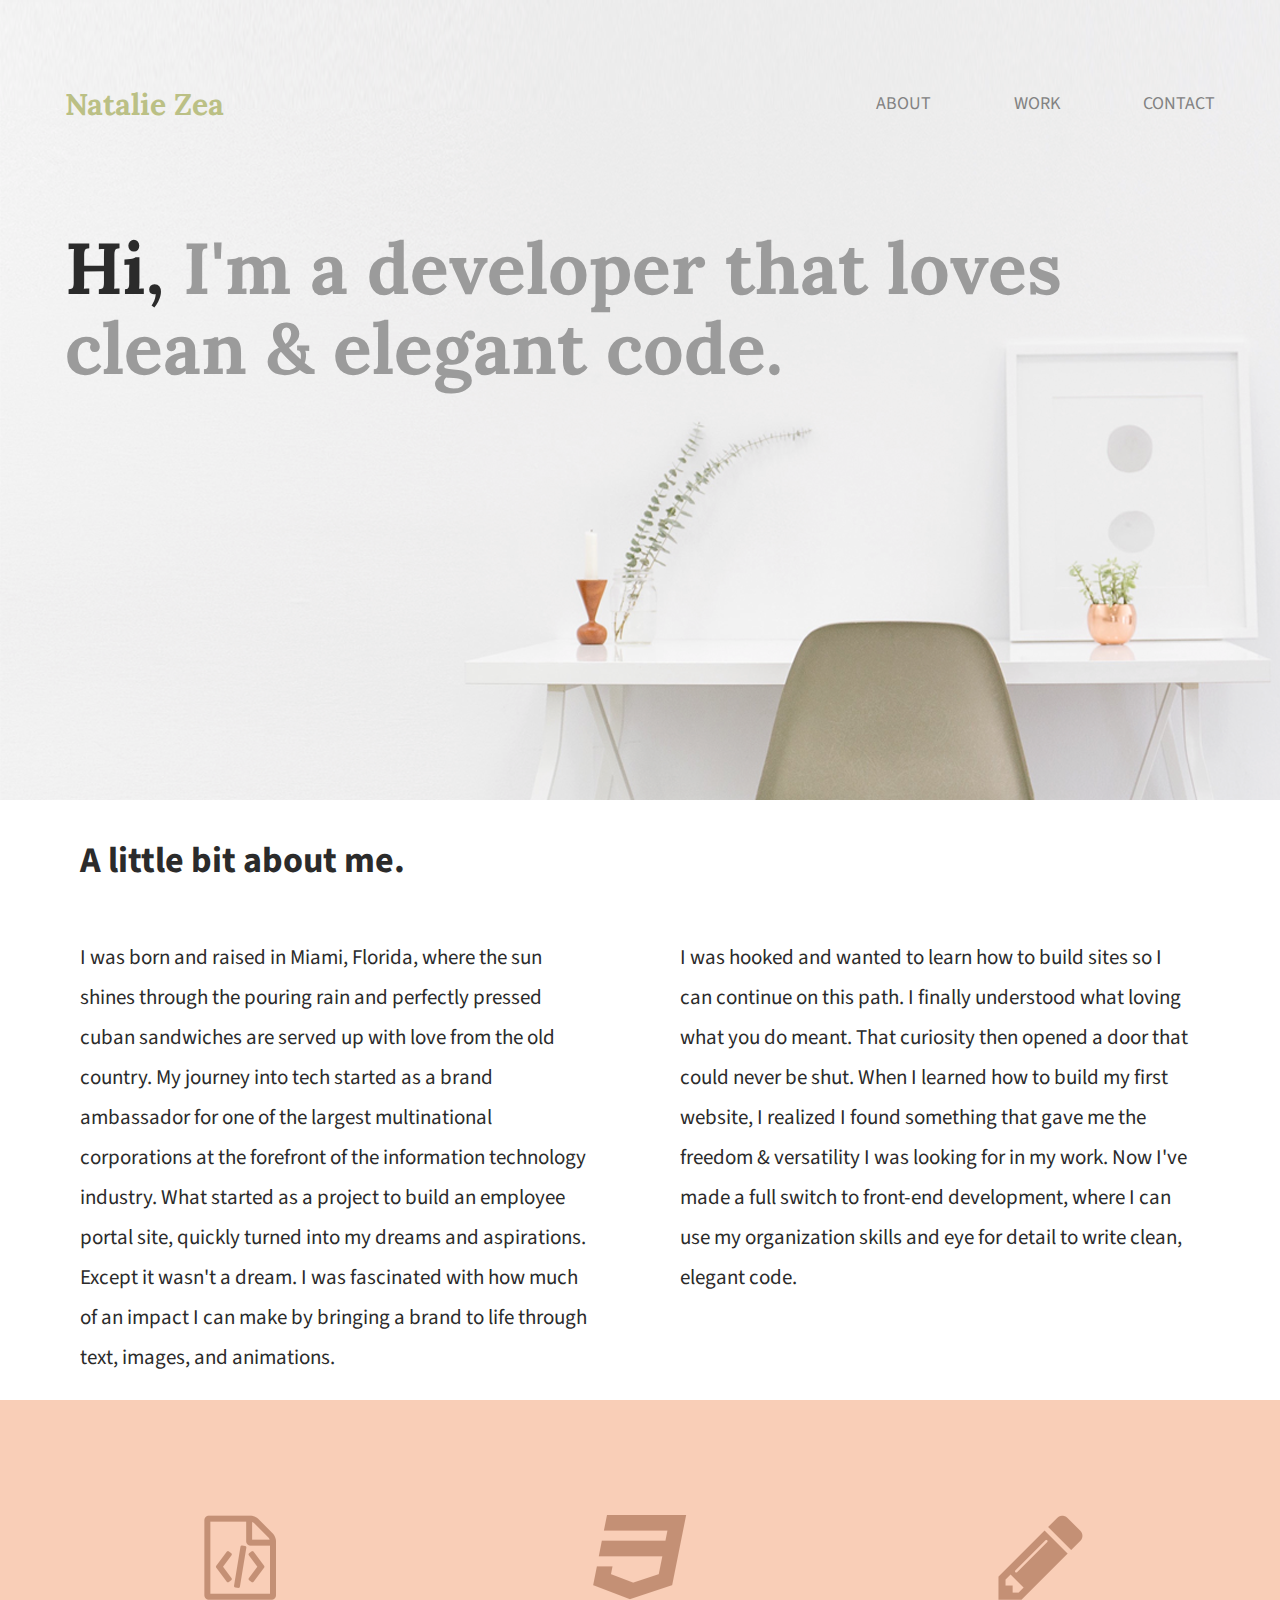
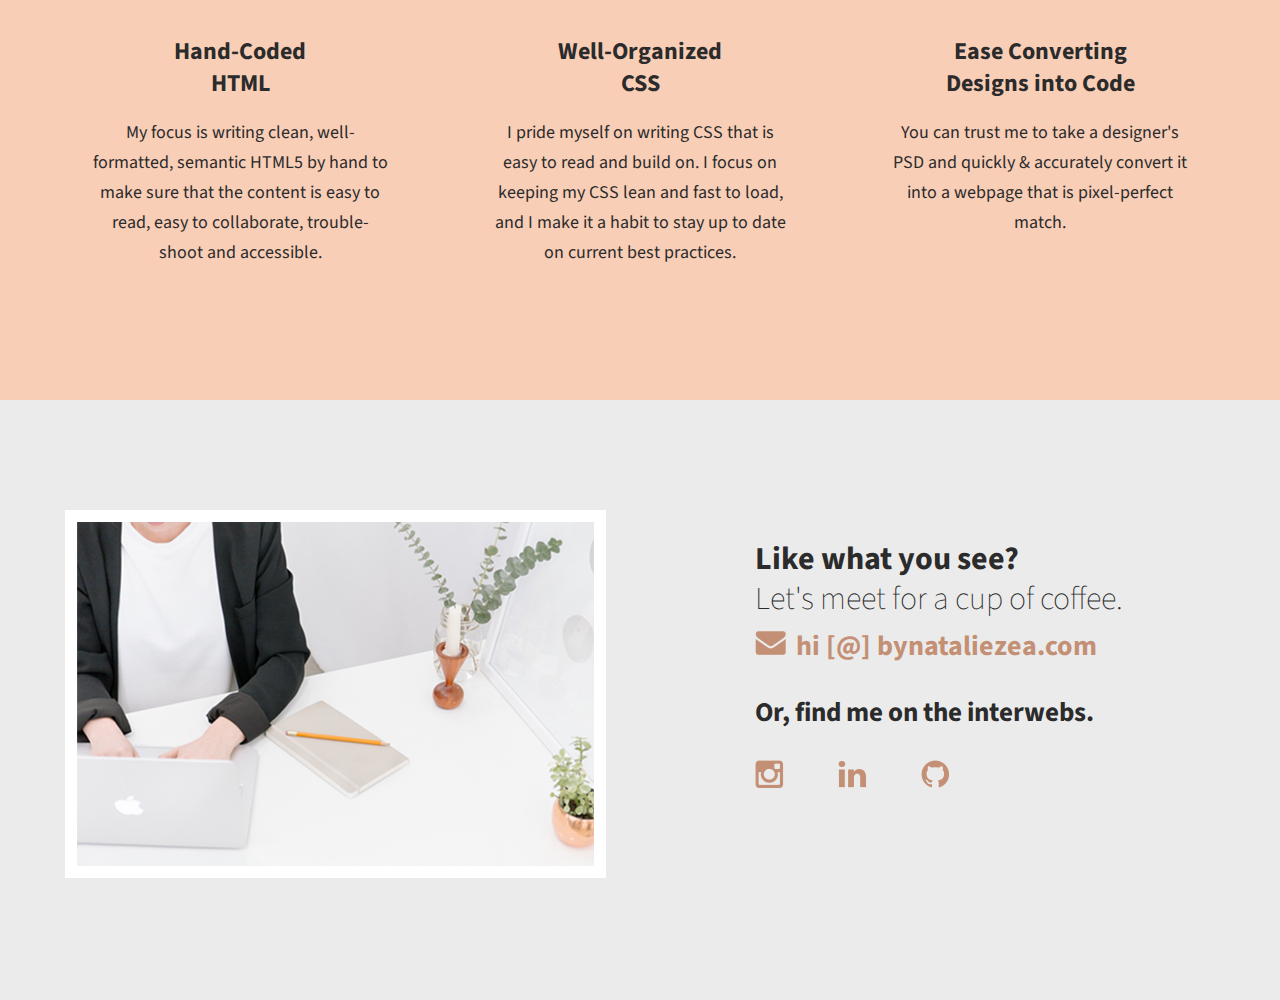
<file: index.html>
<!doctype html>

   <html lang="en">
   <head>
      <title>Natalie Zea</title>
       <meta charset="utf-8">
       <link rel="stylesheet" href="css/normalize.css">
         <link rel="stylesheet" href="css/main.css">


       <link href='https://fonts.googleapis.com/css?family=Source+Sans+Pro:400,700' rel='stylesheet' type='text/css'>
       <link href="https://fonts.googleapis.com/css?family=Lora:400,700" rel="stylesheet"> 
       <link href='https://fonts.googleapis.com/css?family=Lora:400,700' rel='stylesheet' type='text/css'>
   </head>
   
   <body>
     
      <header>

         <div class="full-width">
            <div class="half-width">
     			    <h1>Natalie Zea</h1>
      		</div>
      		<div class="half-width">
      				<nav>
      					<ul>
      						<li><a href="#about">About</a></li>
      						<li><a href="#work">Work</a></li>
      						<li><a href="#contact">Contact</a></li>
                     </ul>
      				</nav>
            </div>
            <h2><span>Hi,</span> I'm a developer that loves clean &amp; elegant code.</h2>
         </div>
      </header>
      
      <main>
      	<section id="about">
      		<div class="full-width">
      			<h2>A little bit about me.</h2>
      			<div class="half-width">
      				<p>I was born and raised in Miami, Florida, where the sun shines through the pouring rain and perfectly pressed cuban sandwiches are served up with love from the old country. My journey into tech started as a brand ambassador for one of the largest multinational corporations at the forefront of the information technology industry. What started as a project to build an employee portal site, quickly turned into my dreams and aspirations. Except it wasn't a dream. I was fascinated with how much of an impact I can make by bringing a brand to life through text, images, and animations.</p>
      			</div>
      			<div class="half-width">
      				<p>I was hooked and wanted to learn how to build sites so I can continue on this path. I finally understood what loving what you do meant. That curiosity then opened a door that could never be shut. When I learned how to build my first website, I realized I found something that gave me the freedom & versatility I was looking for in my work. Now I've made a full switch to front-end development, where I can use my organization skills and eye for detail to write clean, elegant code.</p>
      			</div>
      		</div>
		</section>
      	
		<section id="work">
      		<div class="full-width">
      			<div class="third-width">
      				<img src="img/html-icon.png" alt="HTML icon" />
      				<h3>Hand-Coded 
                     <br>HTML</h3>
      				<p>My focus is writing clean, well-formatted, semantic HTML5 by hand to make sure that the content is easy to read, easy to collaborate, trouble-shoot and accessible.</p>
      			</div>
      			<div class="third-width">
      				<img src="img/css-icon.png" alt="CSS icon" />
      				<h3>Well-Organized CSS</h3>
      				<p>I pride myself on writing CSS that is easy to read and build on. I focus on keeping my CSS lean and fast to load, and I make it a habit to stay up to date on current best practices.</p>
      			</div>
      			<div class="third-width">
      				<img src="img/pencil-icon.png" alt="Pencil icon" />
      				<h3>Ease Converting Designs into Code</h3>
      				<p>You can trust me to take a designer's PSD and quickly & accurately convert it into a webpage that is pixel-perfect match.
					</p>
      			</div>
      	</div>
      </section>
      	
      	<footer id="contact">
      		<div class="full-width">
      			<div class="half-width">
      				<img id="contact-image" src="img/contact-image.png" alt="Contact icon" />
      			</div>
      			<div class="half-width">
      				<h2>Like what you see?</h2>
      				<h3 id="email-header">Let's meet for a cup of coffee.</h3>
      				<div id="contact-info">
      					 <a href="mailto:bynataliezea@gmail.com"><img id="envelope" src="img/envelope.png" alt="Envelope">hi [@] bynataliezea.com</a>
                      <h3 id="socialmedia-header">Or, find me on the interwebs.</h3>
                      <ul>
                        <li><a href="www.instagram.com/n_zea22"><img src="img/instagram.png" alt="instagram"></li>
                        <li><a href="www.linkedin.com/in/natalie-zea-86a199127"><img src="img/linkedin.png" alt="linkedin"></li>
                        <li><a href="www.github.com/nzea001"><img src="img/github.png" alt="github"></li>
                     </ul>
      				</div>
      			</div>
      		</div>
		</footer> 
      </main>
     
   </body>
</html>
</file>
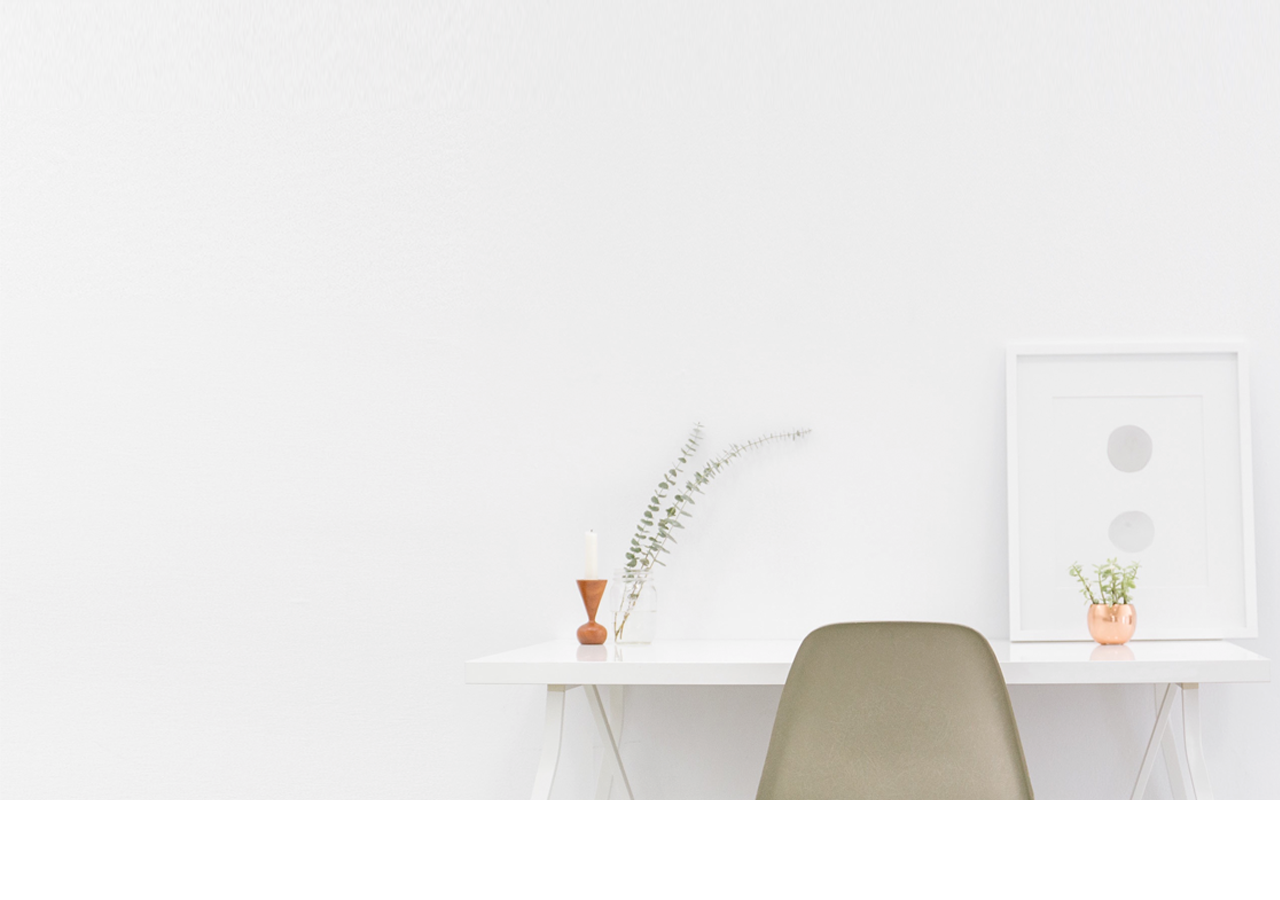
<file: work.html>
<!doctype html>

   <html lang="en">
   
   <head>
   	<title>My Work Page</title>
   	<meta charset="utf-8">
   	<link rel="stylesheet" href="../css/normalize.css">
    <link rel="stylesheet" href="../css/main.css">
   </head>
   
   <body>
   	
   	<header>
   		
   	</header>
   </body>
   </html>
</file>
<file: css/main.css>
/*******************BASE STYLES*********************/

body {
font-family: 'Source Sans Pro', sans-serif;
color: #2b2b2b;
}

#about, #work, #contact {
	height:600px; 
}

/**************GRID******************/

.full-width {
    width: 1200px;
    margin: 0 auto;
}

.half-width {
	width:600px;
	float:left;
}

.third-width {
	width:400px;
	float:left;
}

/*************HEADER***************/

header {
    height: 800px;
    background-image: url(../img/hero.png);
    background-size: cover;
}

header h1 { 
    padding: 65px 0 65px 25px;
    font-family: 'lora', serif;
    font-size:30px; 
    color:#bbc085;
  }

nav {
    float: right; 
    padding: 75px 25px;
}

nav ul li{
    display: inline-block;
}

nav ul li a {
    text-transform: uppercase; 
    text-decoration:none;
    font-size: 18px;
    color: #828282;
    padding-left: 80px; 
}

header h2 {
    width: 1000px;
    clear: both;
    font-family: 'lora',serif;
    font-size: 72px;
    line-height: 80px;
    color: #9b9b9b;
    padding: 20px 0 20px 25px;

}

header h2 span {
    color: #2b2b2b;
}

/************ABOUT****************/

#about .full-width {
    padding: 80px 0;
    padding-top: 5px;
}

#about h2 {
    font-family: 'Lora',700, serif;
    font-size:36px;
    padding-left:40px;
}
 
#about p {
    font-size:21px;
    color:7f7f7f;
    line-height:40px;
    padding-left:40px;
    padding-right:50px;
}

/******************WORK**********/

#work {
	background-color:#f9ceb7;
	text-align:center;
}

#work .full-width {
    padding: 115px 0;
}
 
#work img {
    padding-bottom: 30px;
}

#work h3 {
    font-size:24px;
    line-height:32px;
    width:200px;
    margin: 0 auto;

}
 
#work p {
    font-family: lora, 400,serif;
    font-size:18px;
    line-height: 30px;
    padding: 0 50px;

}

/**********CONTACT**********************/

#contact {
	background-color:#ebebeb;
}

#contact .full-width {
    padding: 110px 0;
}

#contact img#contact-image {
    margin-left: 25px;
    border: 12px solid #ffffff;
}
    
    #contact h2, #contact #email-header, #contact #socialmedia-header, #contact ul {
    padding-left: 115px;
}

#contact #envelope {
    padding: 0 10px 0 115px;
}

    #contact h2 {
    font-family: lora, 700, serif;
    font-size: 32px;
    line-height:44px;
}

#contact #email-header{
    font-size: 32px;
    font-weight: lighter;
    line-height:44px;
    margin: -30px 0 5px 0;
}
#contact #socialmedia-header {
    font-weight: bold;
    font-size: 27px;
    line-height:10px
    margin: 40px 0 0 0;
}
#contact #contact-info a {
    text-decoration: none;
    color:#c49075;
    font-weight:bold; 
    font-size: 28px;
}

#contact ul {
    list-style: none;
}
#contact ul li {
     display: inline-block;
}
#contact ul img {
    font-size: 32px;
    padding-right: 48px;
}

/*************************WORK PAGE*************************************/

/****************hEADER************************************/
</file>
